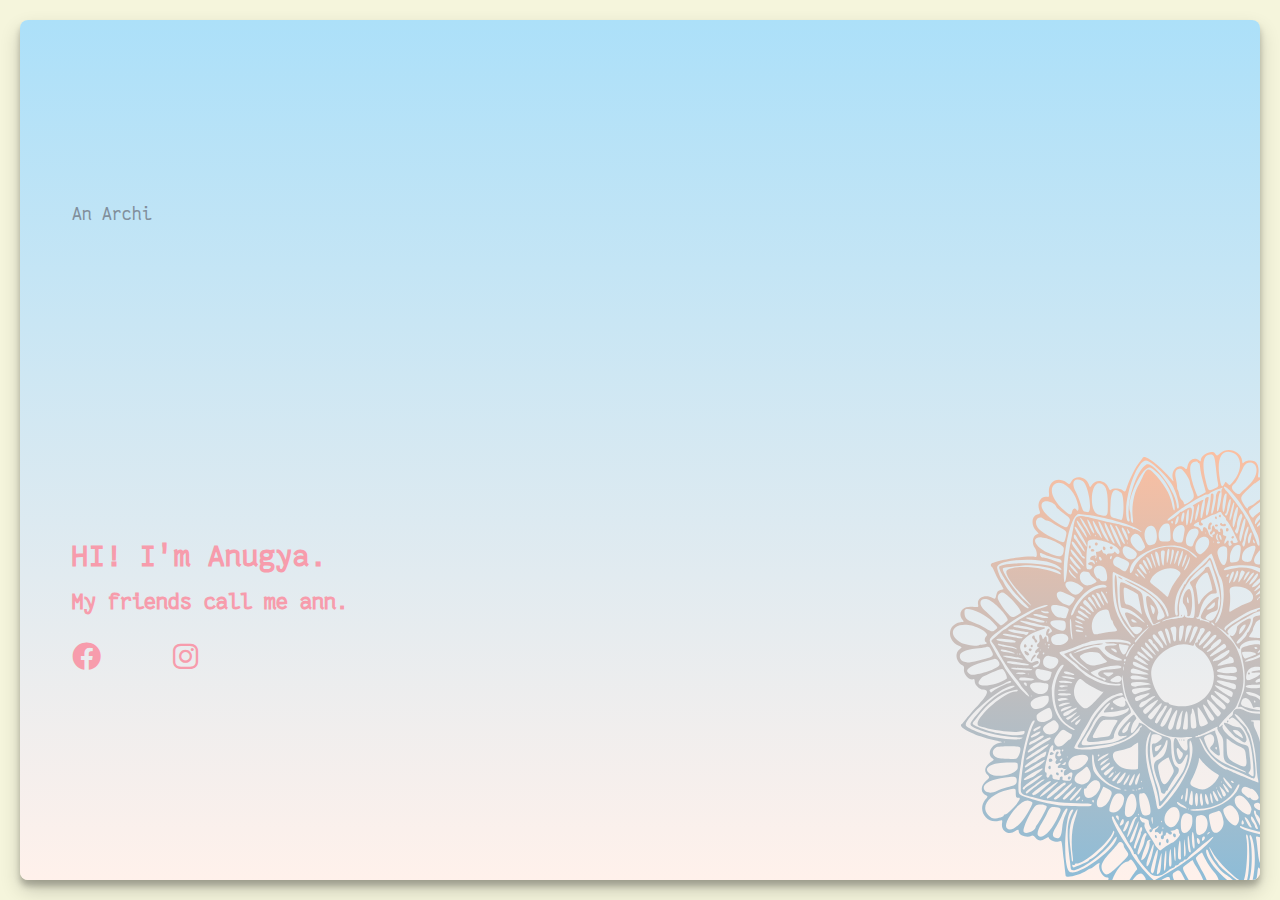
<file: index.html>
<!DOCTYPE html>
<html lang="en">
  <head>
    <meta charset="UTF-8">
    <meta name="viewport" content="width=device-width, initial-scale=1.0">
    <title>Hi! It's Anugya!</title>
    <meta property="og:site_name" content="anugya.com.np" />
    <meta property="og:image" content="/assets/mandala_og.png" />
    <meta name="og:title" content="Hi! It's Anugya!" />
    <link rel="stylesheet" href="assets/styles.css">
    <link rel="icon" href="data:image/svg+xml,<svg xmlns=%22http://www.w3.org/2000/svg%22 viewBox=%220 0 100 100%22><text y=%22.9em%22 font-size=%2290%22>🌼</text></svg>">
    <!-- Include Font Awesome for icons (replace the version with your preferred one) -->
    <link rel="stylesheet" href="https://cdnjs.cloudflare.com/ajax/libs/font-awesome/6.0.0-beta3/css/all.min.css">
  </head>
  <body>
    <div id="pastelDiv" class="page">
      <div id="text" class="bio">
        <script src="assets/typewriter.js"></script>
      </div>
      <div class="info">
        <h1 class="heading-one">HI! I'm Anugya.</h1>
        <h2 class="heading-one">My friends call me ann.</h2>

        <div class="socials">
          <a href="https://www.facebook.com/anugyakhatiwada.me" class="social-link"><i class="fab fa-facebook"></i></a>
          <a href="https://www.instagram.com/agyuna_" class="social-link"><i class="fab fa-instagram"></i></a>
        </div>

      </div>
    </div>
    <div id="cursor"></div>
    <script src="assets/daisies.js"></script>
  </body>
</html>
</file>
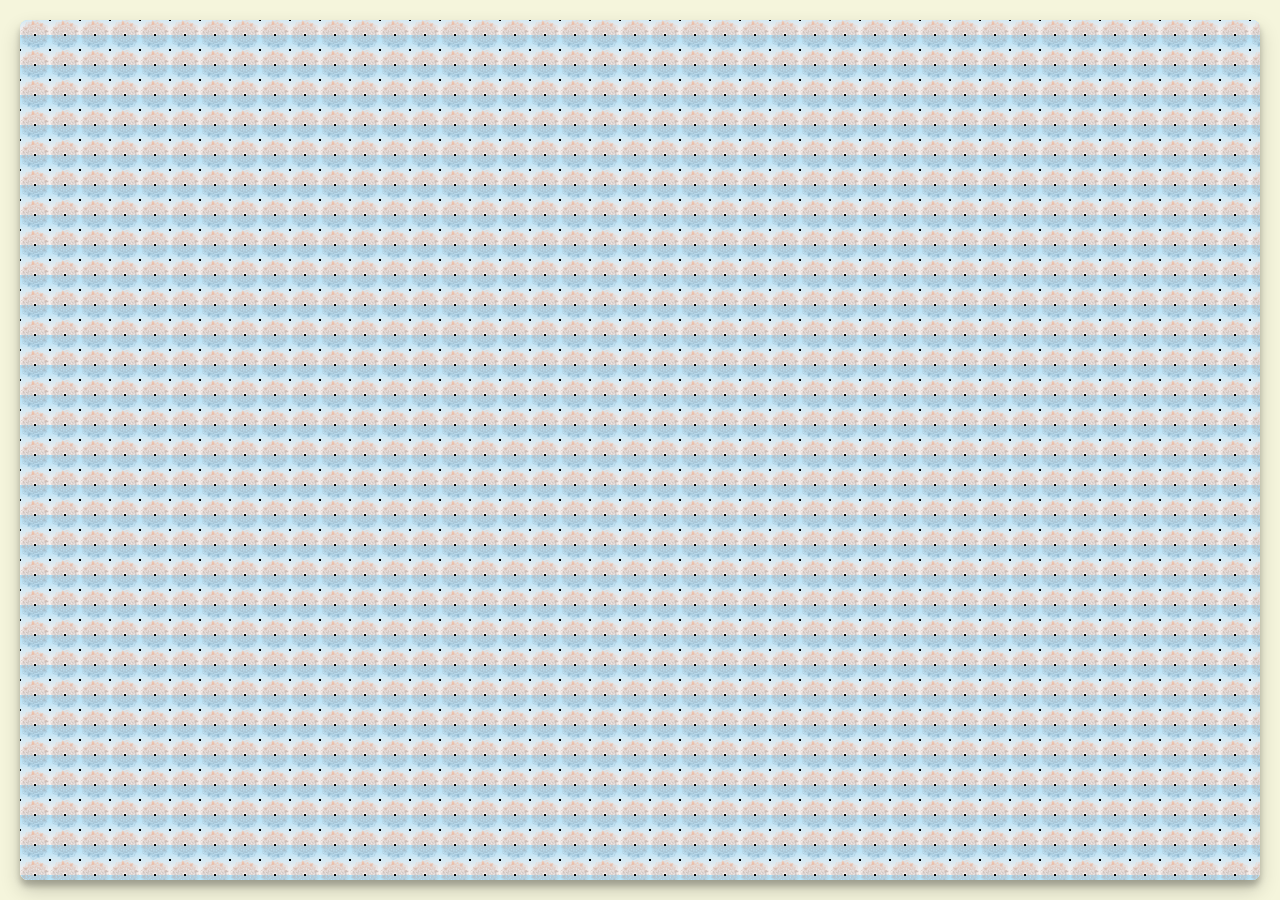
<file: bee/index.html>
<!DOCTYPE html>
<html lang="en">
  <head>
    <meta charset="UTF-8">
    <meta name="viewport" content="width=device-width, initial-scale=1.0">
    <title>Happy Birthday! Diasy</title>
    <meta property="og:site_name" content="anugya.com.np" />
    <meta property="og:image" content="/assets/mandala_og.png" />
    <meta name="og:title" content="Happy Birthday! Daisy" />
    <link rel="stylesheet" href="assets/styles.css">
    <link rel="icon" href="data:image/svg+xml,<svg xmlns=%22http://www.w3.org/2000/svg%22 viewBox=%220 0 100 100%22><text y=%22.9em%22 font-size=%2290%22>🌼</text></svg>">
  </head>
  <body>
    <div id="pastelDiv" class="page">
      <div id="giftWrap" class="pattern-dots-md bg-blue white" onclick="unwrapGift()"></div>
      <div class="info">
        <h1 class="heading-one">Happy birthday! <a class="paralink" href="/">bee</a></h1>
        <h2 class="heading-two">I brought balloons and daisies for you.</h2>
        <p class="heading-two">Wait, look what the 🐝 brought for you.</p>
      </div>
      <br>
      <div class="bio">
        <button id="startButton">📜</button>
        <div class="typewriter">
          <p id="text"></p>
        </div>
        <script src="assets/typewriter.js"></script>
      </div>
    </div>
    <div id="cursor"></div>
    <script src="assets/daisies.js"></script>
  </body>
</html>
</file>
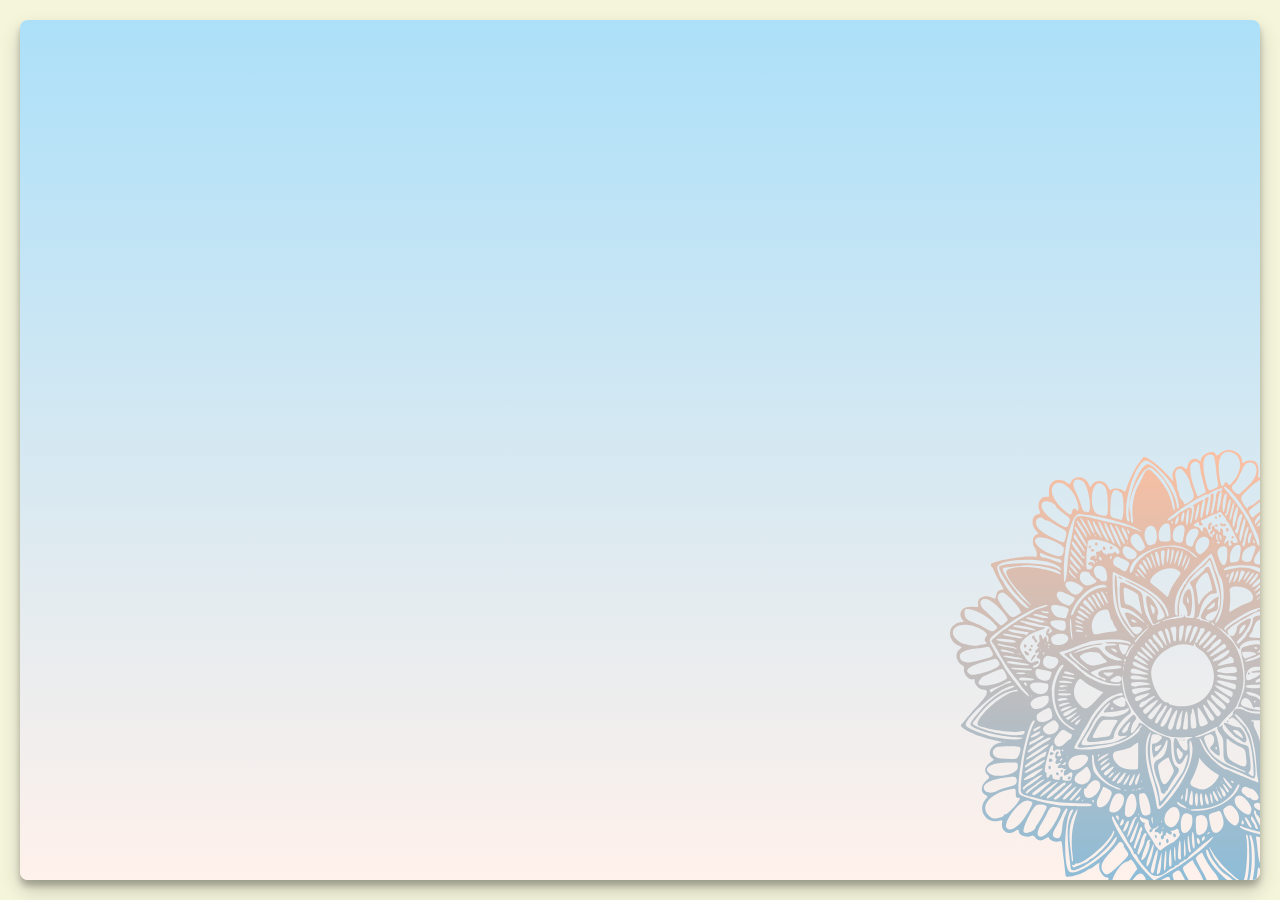
<file: clean/index.html>
<!DOCTYPE html>
<html lang="en">
  <head>
    <meta charset="UTF-8">
    <meta name="viewport" content="width=device-width, initial-scale=1.0">
    <title>Hi! It's daisy!</title>
    <link rel="stylesheet" href="assets/styles.css">
  </head>
  <body>
    <div id="pastelDiv" class="page">
      <div id="text" class="bio">
      </div>
      <div class="info">
        </div>

      </div>
    </div>
    <div id="cursor"></div>
    <script src="assets/daisies.js"></script>
  </body>
</html>
</file>
<file: assets/styles.css>
@font-face {
    font-family: 'Nerd';
    src: url('/assets/font.ttf');
    font-weight: normal;
    font-style: normal;
}

html {
  overflow: hidden;
  font-family:'Nerd';
}

body {
  cursor: none; /* Hide the default cursor */
  display: flex;
  justify-content: center;
  align-items: center;
  overflow: hidden; /* Hide scrollbars */
  margin: 0; /* Remove default margin */
  background-color: #F5F5DC; 
  height: 100dvh; /* Make the body cover the entire viewport height */
  position: relative; /* Allow absolute positioning of the fountain */
}

#cursor {
  position: absolute;
  background-color: transparent; /* Make the background transparent */
  pointer-events: none; /* Allow interaction with elements beneath the cursor */
  transition: transform 0.2s; /* Add transition effect for cursor movement */
}

.emoji {
  position: absolute;
  pointer-events: none; /* Allow interaction with elements beneath the emojis */
  animation: pulse 1s alternate infinite; /* Add pulsing animation to emojis */
}

@keyframes pulse {
  0% {
    transform: scale(1);
  }
  100% {
    transform: scale(1.2); /* Scale up and down for pulsing effect */
  }
}

.bio{
  font-size: 1.2rem;
  padding: 0 2rem;
  position: relative;
  top: 20%;
  color: #818f9c;
  height: 2rem;
}

.paralink {
  cursor: none;
  text-decoration: none;
  color: inherit;
}

.info {
  position: relative;
  top: 55%;
}

.heading-one {
  color: #f79cac;
  padding: 0 2rem;
  line-height: 1.5rem;
}

.heading-two {
  color: #f79cac;
  padding: 0 2rem;
}

.social-link {
  font-size:1.8rem;
  line-height: 3rem; 
  padding: 2rem;
  color: #f79cac;
}

.social-link:hover {
  cursor: none;
  color: #818f9c;
}

#pastelDiv {
  position: relative;
  height: calc(100% - 5rem);
  width: calc(100% - 5rem);
  background: linear-gradient(to top, #fff1eb 0%, #ace0f9 100%);
  border-radius: 8px;
  padding: 20px;
  box-shadow: 0px 10px 20px rgba(0, 0, 0, 0.19), 0px 6px 6px rgba(0, 0, 0, 0.23);
  overflow: hidden;
}

#pastelDiv::after {
  content: '';
  position: absolute;
  width: 50%; 
  height: 50%;  
  background-size: cover;
  z-index: 0;
}

#pastelDiv::after {
  bottom: 0;
  left: 75%;
  background: url('mandala.svg') no-repeat;
}

.page {
    animation: slide-in 1s ease forwards;
}

@keyframes slide-in {
    from {
        transform: translateX(-100%);
    }
    to {
        transform: translateX(0);
    }
}


@media only screen and (max-width: 768px) {
  /* For mobile phones: */
  .info {
  position: relative;
  top: 0%;
}
  
  .bio{
  font-size: 1.2rem;
  padding: 2rem;
  position: absolute;
  top: 35%;
  color: #818f9c;
}
  
  #pastelDiv {
  height: calc(100% - 4rem); /* Subtract double the gap size to maintain it on all sides */
  width: calc(100% - 4rem); /* Subtract double the gap size to maintain it on all sides */
  }
  
   #pastelDiv::after {
    width: 100%;
    height: 100%;
    top: 70%;
    left: 25%;
  }
}
</file>
<file: bee/assets/styles.css>
@font-face {
  font-family: 'Nerd';
  src: url('/assets/font.ttf');
  font-weight: normal;
  font-style: normal;
}

html {
  overflow: hidden;
  font-family:'Nerd';
}

body {
  cursor: none; /* Hide the default cursor */
  display: flex;
  justify-content: center;
  align-items: center;
  overflow: hidden; /* Hide scrollbars */
  margin: 0; /* Remove default margin */
  background-color: #F5F5DC; /* Set the background color to white */
  height: 100dvh; /* Make the body cover the entire viewport height */
  position: relative; /* Allow absolute positioning of the fountain */
}

#cursor {
  position: absolute;
  background-color: transparent; /* Make the background transparent */
  pointer-events: none; /* Allow interaction with elements beneath the cursor */
  transition: transform 0.2s; /* Add transition effect for cursor movement */
}

.emoji {
  position: absolute;
  pointer-events: none; /* Allow interaction with elements beneath the emojis */
  animation: pulse 1s alternate infinite; /* Add pulsing animation to emojis */
}

@keyframes pulse {
  0% {
    transform: scale(1);
  }
  100% {
    transform: scale(1.2); /* Scale up and down for pulsing effect */
  }
}

.paralink {
  cursor: none;
  text-decoration: none;
  color: inherit;
}

#startButton {
  background: none;
  border-radius: 4px;
  box-shadow: 0px 10px 20px rgba(0, 0, 0, 0.19), 0px 6px 6px rgba(0, 0, 0, 0.23);
  cursor: none;
  font-size: 1.5rem;
  border: none;
}

#startButton:hover {
  background-color: white;
}

.bio{
  font-size: 1.2rem;
  padding: 0 2rem;
  color: #818f9c;
}

p {
  line-height: 1.5rem;
}

.heading-one {
  color: #f79cac;
  padding: 0 2rem;
  line-height: 2rem;
}

.heading-two {
  color: #f79cac;
  padding: 0 2rem;
}

.social-link {
  font-size:1.8rem;
  line-height: 3rem; 
  padding: 2rem;
  color: #f79cac;
  z-index: 1;
}

.social-link:hover {
  cursor: default;
}

#pastelDiv {
  position: relative;
  height: calc(100% - 5rem);
  width: calc(100% - 5rem);
  background: linear-gradient(to top, #fff1eb 0%, #ace0f9 100%);
  border-radius: 8px;
  padding: 20px;
  box-shadow: 0px 10px 20px rgba(0, 0, 0, 0.19), 0px 6px 6px rgba(0, 0, 0, 0.23);
  overflow: hidden;
}

#giftWrap {
  position: absolute;
  top: 0;
  left: 0;
  width: 100%;
  height: 100%;
  background-image: url('mandala.svg'),radial-gradient(currentColor 1.5px, transparent 1.5px),radial-gradient(currentColor 1.5px, transparent 1.5px), linear-gradient(to top, #fff1eb 0%, #ace0f9 100%);
  background-size:calc(20 * 1.5px) calc(20 * 1.5px);
  background-position:0 0,calc(10 * 1.5px) calc(10 * 1.5px);
  z-index: 1;
  opacity: 1;
  transition: opacity 0.5s ease-in-out;
  pointer-events: auto;
}

#giftWrap.hidden {
  opacity: 0;
  pointer-events: none;
}

#pastelDiv::after {
  content: '';
  position: absolute;
  width: 50%; 
  height: 50%;  
  background-size: cover; /* or contain, depending on your preference */
  z-index: 0;
}

#pastelDiv::after {
  bottom: 0;
  left: 75%;
  background: url('mandala.svg') no-repeat;
}

.page {
  animation: slide-in 1s ease forwards;
}

@keyframes slide-in {
  from {
    transform: translateX(-100%);
  }
  to {
    transform: translateX(0);
  }
}

@media only screen and (max-width: 768px) {
  /* For mobile phones: */
  .info {
    position: relative;
    top: 0%;
  }

  .bio{
    font-size: 1.1rem;
    color: #818f9c;
  }


  #pastelDiv {
    height: calc(100% - 4rem); /* Subtract double the gap size to maintain it on all sides */
    width: calc(100% - 4rem); /* Subtract double the gap size to maintain it on all sides */
  }

  #pastelDiv::after {
    width: 100%;
    height: 100%;
    top: 70%;
    left: 25%;
    opacity: 0.8;
  }
}
</file>
<file: clean/assets/styles.css>
@font-face {
    font-family: 'Nerd';
    src: url('/assets/font.ttf');
    font-weight: normal;
    font-style: normal;
}

html {
  overflow: hidden;
  font-family:'Nerd';
}

body {
  cursor: none; /* Hide the default cursor */
  display: flex;
  justify-content: center;
  align-items: center;
  overflow: hidden; /* Hide scrollbars */
  margin: 0; /* Remove default margin */
  background-color: #F5F5DC; 
  height: 100dvh; /* Make the body cover the entire viewport height */
  position: relative; /* Allow absolute positioning of the fountain */
}

#cursor {
  position: absolute;
  background-color: transparent; /* Make the background transparent */
  pointer-events: none; /* Allow interaction with elements beneath the cursor */
  transition: transform 0.2s; /* Add transition effect for cursor movement */
}

.emoji {
  position: absolute;
  pointer-events: none; /* Allow interaction with elements beneath the emojis */
  animation: pulse 1s alternate infinite; /* Add pulsing animation to emojis */
}

@keyframes pulse {
  0% {
    transform: scale(1);
  }
  100% {
    transform: scale(1.2); /* Scale up and down for pulsing effect */
  }
}

.bio{
  font-size: 1.2rem;
  padding: 0 2rem;
  position: relative;
  top: 20%;
  color: #818f9c;
  height: 2rem;
}

.paralink {
  cursor: none;
  text-decoration: none;
  color: inherit;
}

.info {
  position: relative;
  top: 55%;
}

.heading-one {
  color: #f79cac;
  padding: 0 2rem;
  line-height: 1.5rem;
}

.heading-two {
  color: #f79cac;
  padding: 0 2rem;
}

.social-link {
  font-size:1.8rem;
  line-height: 3rem; 
  padding: 2rem;
  color: #f79cac;
}

.social-link:hover {
  cursor: none;
  color: #818f9c;
}

#pastelDiv {
  position: relative;
  height: calc(100% - 5rem);
  width: calc(100% - 5rem);
  background: linear-gradient(to top, #fff1eb 0%, #ace0f9 100%);
  border-radius: 8px;
  padding: 20px;
  box-shadow: 0px 10px 20px rgba(0, 0, 0, 0.19), 0px 6px 6px rgba(0, 0, 0, 0.23);
  overflow: hidden;
}

#pastelDiv::after {
  content: '';
  position: absolute;
  width: 50%; 
  height: 50%;  
  background-size: cover;
  z-index: 0;
}

#pastelDiv::after {
  bottom: 0;
  left: 75%;
  background: url('mandala.svg') no-repeat;
}

.page {
    animation: slide-in 1s ease forwards;
}

@keyframes slide-in {
    from {
        transform: translateX(-100%);
    }
    to {
        transform: translateX(0);
    }
}


@media only screen and (max-width: 768px) {
  /* For mobile phones: */
  .info {
  position: relative;
  top: 0%;
}
  
  .bio{
  font-size: 1.2rem;
  padding: 2rem;
  position: absolute;
  top: 35%;
  color: #818f9c;
}
  
  #pastelDiv {
  height: calc(100% - 4rem); /* Subtract double the gap size to maintain it on all sides */
  width: calc(100% - 4rem); /* Subtract double the gap size to maintain it on all sides */
  }
  
   #pastelDiv::after {
    width: 100%;
    height: 100%;
    top: 70%;
    left: 25%;
  }
}
</file>
